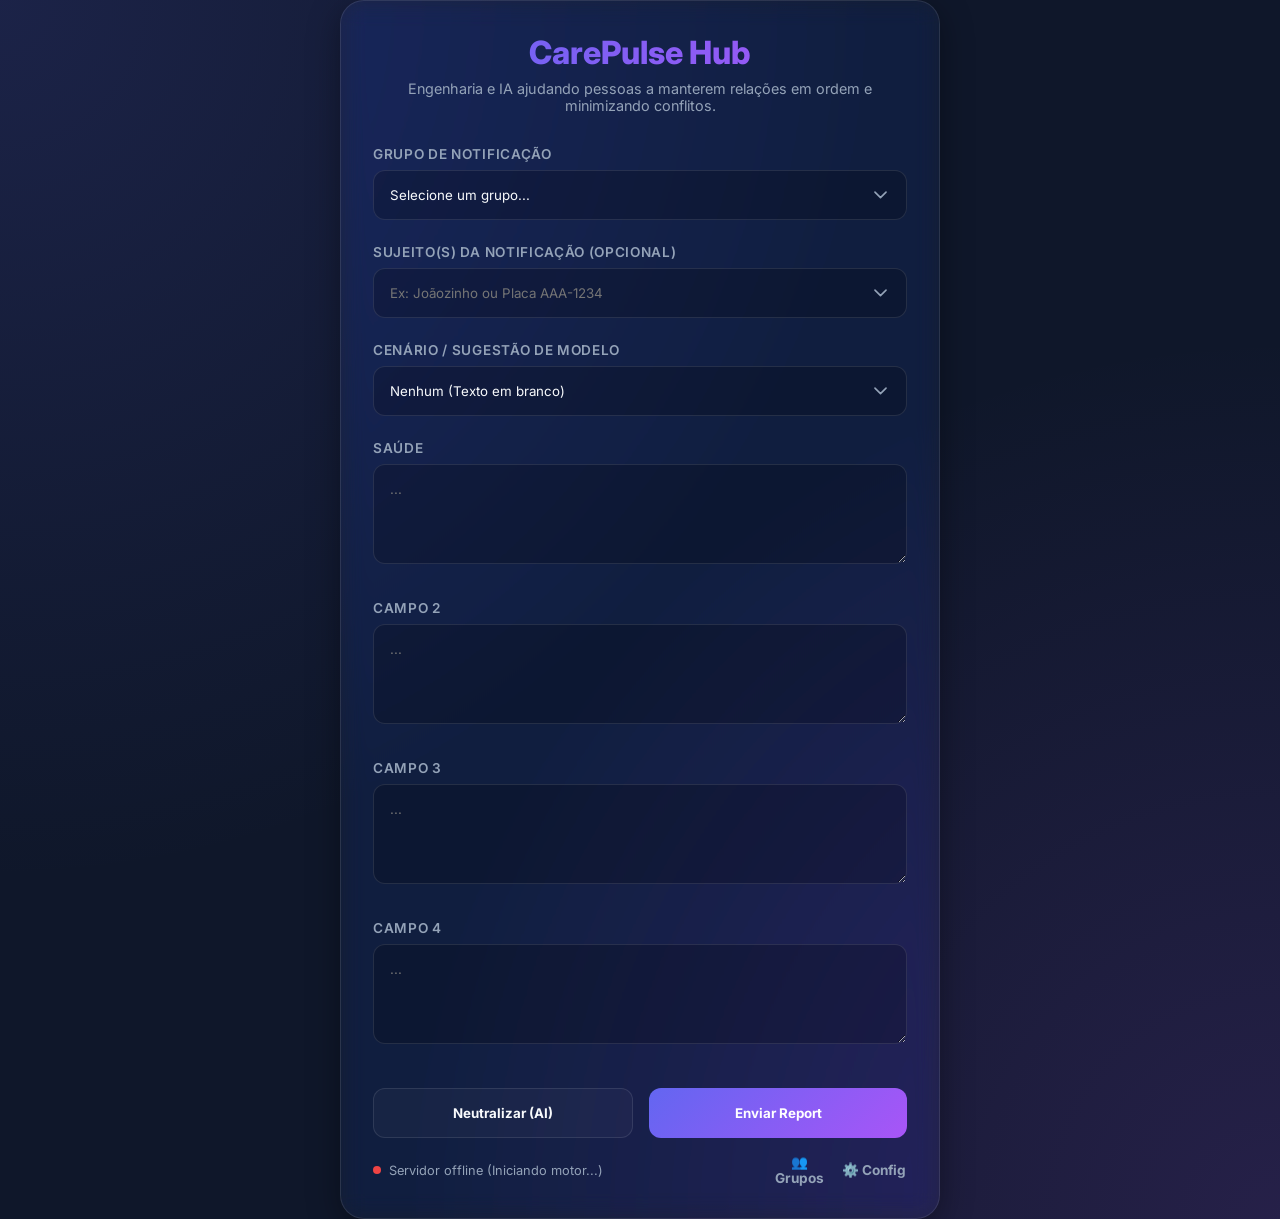
<file: frontend/index.html>
<!DOCTYPE html>
<html lang="pt-BR">

<head>
    <meta charset="UTF-8">
    <meta name="viewport" content="width=device-width, initial-scale=1.0">
    <title>CarePulse Hub | Cuidado & Organização</title>
    <link rel="preconnect" href="https://fonts.googleapis.com">
    <link rel="preconnect" href="https://fonts.gstatic.com" crossorigin>
    <link href="https://fonts.googleapis.com/css2?family=Inter:wght@400;600;800&display=swap" rel="stylesheet">
    <link rel="stylesheet" href="style.css">
</head>

<body>
    <div class="container">
        <h1>CarePulse Hub</h1>
        <p class="subtitle">Engenharia e IA ajudando pessoas a manterem relações em ordem e minimizando conflitos.</p>

        <form id="reportForm">
            <div class="form-group">
                <label for="reportGroup">Grupo de Notificação</label>
                <select id="reportGroup" required>
                    <option value="">Selecione um grupo...</option>
                </select>
            </div>

            <div class="form-group">
                <label for="assistedName">Sujeito(s) da Notificação (Opcional)</label>
                <input type="text" id="assistedName" placeholder="Ex: Joãozinho ou Placa AAA-1234">
            </div>

            <div class="form-group">
                <label for="reportScenario">Cenário / Sugestão de Modelo</label>
                <select id="reportScenario">
                    <option value="">Nenhum (Texto em branco)</option>
                </select>
            </div>

            <div class="form-group">
                <label id="labelField1" for="field1">Saúde</label>
                <textarea id="field1" placeholder="..."></textarea>
                <div id="suggest-field1" class="ai-suggestions"></div>
            </div>

            <div class="form-group">
                <label id="labelField2" for="field2">Campo 2</label>
                <textarea id="field2" placeholder="..."></textarea>
                <div id="suggest-field2" class="ai-suggestions"></div>
            </div>

            <div class="form-group">
                <label id="labelField3" for="field3">Campo 3</label>
                <textarea id="field3" placeholder="..."></textarea>
                <div id="suggest-field3" class="ai-suggestions"></div>
            </div>

            <div class="form-group">
                <label id="labelField4" for="field4">Campo 4</label>
                <textarea id="field4" placeholder="..."></textarea>
                <div id="suggest-field4" class="ai-suggestions"></div>
            </div>

            <div class="btn-group">
                <button type="button" class="btn-secondary" id="neutralizeBtn">Neutralizar (AI)</button>
                <button type="submit" class="btn-primary">Enviar Report</button>
            </div>

            <!-- Reflection Messages Container -->
            <div id="reflectionContainer"
                style="display: none; margin-top: 1rem; padding: 1rem; background: rgba(245, 158, 11, 0.1); border: 1px solid rgba(245, 158, 11, 0.3); border-radius: 8px; text-align: center; color: #eab308; font-style: italic; transition: opacity 0.5s ease;">
                <span id="reflectionMessage" style="transition: opacity 0.5s ease; opacity: 1;"></span>
            </div>
        </form>

        <div class="status-indicator" style="display: flex; justify-content: space-between; width: 100%;">
            <div style="display: flex; align-items: center; gap: 0.5rem;">
                <div class="dot"></div>
                <span id="statusText">Verificando conexão...</span>
            </div>
            <div style="display: flex; gap: 0.5rem;">
                <button type="button" id="manageGroupsBtn" class="btn-icon" title="Gerenciar Grupos de Notificação">👥
                    Grupos</button>
                <button type="button" id="settingsBtn" class="btn-icon" title="Configurações de Segurança e Perfil">⚙️
                    Config</button>
            </div>
        </div>
    </div>

    <!-- Settings Modal -->
    <div id="settingsModal" class="modal">
        <div class="modal-content">
            <span class="close-btn">&times;</span>
            <h2>Configurações do Sistema</h2>
            <form id="configForm">
                <div class="form-group">
                    <label for="userRole">Seu Perfil (Muda os campos do relatório)</label>
                    <select id="userRole" required
                        style="width: 100%; background: rgba(0, 0, 0, 0.2); border: 1px solid var(--glass-border); border-radius: 8px; padding: 0.5rem; color: var(--text-main); margin-bottom: 1rem;">
                        <option value="1">1. Pai/Mãe (Guarda)</option>
                        <option value="2">2. Cuidador Comum / Babá</option>
                        <option value="3">3. Técnico de Enfermagem</option>
                        <option value="4">4. Professor Particular</option>
                        <option value="5">5. Pet Sitter / Passeador</option>
                        <option value="6">6. Personal Trainer</option>
                        <option value="7">7. Mecânico / Manutenção</option>
                        <option value="8">8. Personal Organizer</option>
                        <option value="9">9. Empreiteiro / Pedreiro</option>
                        <option value="10">10. Customizado (Genérico)</option>
                    </select>
                </div>
                <div class="form-group">
                    <label for="masterKey">Chave Mestra (Jasypt)</label>
                    <input type="password" id="masterKey" required placeholder="A chave mestra gerada no código">
                </div>
                <div class="form-group">
                    <label for="emailUser">E-mail Remetente (Gmail)</label>
                    <input type="email" id="emailUser" required placeholder="seuemail@gmail.com">
                </div>
                <div class="form-group">
                    <label for="emailPass">Senha de App (Gmail)</label>
                    <input type="password" id="emailPass" required placeholder="abcd efgh ijkl mnop">
                </div>
                <div class="form-group">
                    <label for="recipientEmail">Destinatário Padrão (E-mail)</label>
                    <input type="email" id="recipientEmail" required placeholder="destino@email.com">
                </div>
                <div class="form-group">
                    <label for="openaiKey">OpenAI API Key</label>
                    <input type="password" id="openaiKey" placeholder="sk-...">
                </div>
                <div style="display: flex; gap: 1rem;">
                    <button type="submit" class="btn-primary" style="flex: 2;">Salvar Configurações</button>
                    <button type="button" id="encryptTestBtn" class="btn-secondary" style="flex: 1; font-size: 0.8rem;"
                        title="Testar gerador de Hash avulso">Testar Hash</button>
                </div>

                <hr style="border-color: rgba(239, 68, 68, 0.3); margin: 1.5rem 0;">
                <p
                    style="font-size: 0.75rem; color: #ef4444; margin-bottom: 0.75rem; font-weight: 600; text-transform: uppercase; letter-spacing: 0.05em;">
                    &#9888; Zona de Perigo</p>
                <button type="button" id="resetDbBtn" class="btn-danger">
                    &#128465; Resetar Banco de Dados
                </button>
                <p style="font-size: 0.72rem; color: var(--text-muted); margin-top: 0.5rem;">
                    Apaga todos os relatórios, grupos e configurações. Essa ação é irreversível e não tem volta.
                </p>
            </form>
        </div>
    </div>

    <!-- Group Management Modal -->
    <div id="groupsModal" class="modal">
        <div class="modal-content">
            <span class="close-btn" id="closeGroupsBtn">&times;</span>
            <h2>Grupos de Notificação</h2>
            <div id="groupsList" style="margin-bottom: 2rem; max-height: 200px; overflow-y: auto;">
                <!-- Group list injected here -->
            </div>

            <h3>Criar Novo Grupo</h3>
            <form id="createGroupForm">
                <div class="form-group">
                    <label for="newGroupName">Nome do Grupo</label>
                    <input type="text" id="newGroupName" required placeholder="Ex: Turma A, Cliente XYZ...">
                </div>
                <div class="form-group">
                    <label for="newGroupEmail">E-mail(s) do(s) Destinatário(s)</label>
                    <input type="email" id="newGroupEmail" required placeholder="destino@gmail.com">
                </div>
                <div class="form-group">
                    <label for="newGroupPeriod">Periodicidade</label>
                    <select id="newGroupPeriod" required
                        style="width: 100%; background: rgba(0, 0, 0, 0.2); border: 1px solid var(--glass-border); border-radius: 8px; padding: 0.5rem; color: var(--text-main); margin-bottom: 1rem;">
                        <option value="ON-DEMAND">Único / Sob Demanda</option>
                        <option value="DAILY">Diário</option>
                        <option value="WEEKLY">Semanal</option>
                    </select>
                </div>
                <button type="submit" class="btn-primary" style="width: 100%;">Adicionar Grupo</button>
            </form>
        </div>
    </div>

    <!-- Violation Modal -->
    <div id="violationModal" class="modal">
        <div class="modal-content">
            <span class="close-btn" id="closeViolationModal">&times;</span>
            <h2 style="color: #f59e0b;">⚠️ Termos Não Neutros Detectados</h2>
            <p style="margin-top: 1rem;">O seu relatório contém termos que podem ser considerados enviesados ou com
                carga emocional. Recomendamos fortemente revisar as sugestões da IA antes do envio.</p>
            <p style="margin-top: 1rem;">Deseja enviar assim mesmo? (Haverá um período de cancelamento de 3 minutos após
                confirmar).</p>
            <div class="btn-group" style="margin-top: 2rem;">
                <button type="button" class="btn-secondary" id="cancelSendBtn">Revisar Texto</button>
                <button type="button" class="btn-primary" id="confirmSendBtn"
                    style="background: #f59e0b; color: white;">Sim, Enviar Mesmo Assim</button>
            </div>
        </div>
    </div>

    <script src="app.js"></script>
</body>

</html>
</file>
<file: frontend/style.css>
:root {
    --primary: #6366f1;
    --secondary: #a855f7;
    --bg-dark: #0f172a;
    --glass-bg: rgba(255, 255, 255, 0.03);
    --glass-border: rgba(255, 255, 255, 0.1);
    --text-main: #f8fafc;
    --text-muted: #94a3b8;
    --accent-red: #ef4444;
}

* {
    margin: 0;
    padding: 0;
    box-sizing: border-box;
    font-family: 'Inter', sans-serif;
}

body {
    background-color: var(--bg-dark);
    background-image:
        radial-gradient(circle at 0% 0%, rgba(99, 102, 241, 0.15) 0, transparent 50%),
        radial-gradient(circle at 100% 100%, rgba(168, 85, 247, 0.15) 0, transparent 50%);
    color: var(--text-main);
    min-height: 100vh;
    display: flex;
    justify-content: center;
    align-items: center;
    overflow-x: hidden;
}

.container {
    width: 90%;
    max-width: 600px;
    padding: 2rem;
    backdrop-filter: blur(12px) saturate(180%);
    -webkit-backdrop-filter: blur(12px) saturate(180%);
    background-color: var(--glass-bg);
    border-radius: 24px;
    border: 1px solid var(--glass-border);
    box-shadow: 0 8px 32px 0 rgba(0, 0, 0, 0.37);
}

h1 {
    font-size: 2rem;
    font-weight: 800;
    background: linear-gradient(to right, var(--primary), var(--secondary));
    -webkit-background-clip: text;
    background-clip: text;
    -webkit-text-fill-color: transparent;
    margin-bottom: 0.5rem;
    text-align: center;
}

p.subtitle {
    color: var(--text-muted);
    text-align: center;
    margin-bottom: 2rem;
    font-size: 0.9rem;
}

.form-group {
    margin-bottom: 1.5rem;
}

label {
    display: block;
    margin-bottom: 0.5rem;
    font-size: 0.85rem;
    font-weight: 600;
    color: var(--text-muted);
    text-transform: uppercase;
    letter-spacing: 0.05em;
}

textarea {
    width: 100%;
    background: rgba(0, 0, 0, 0.2);
    border: 1px solid var(--glass-border);
    border-radius: 12px;
    padding: 1rem;
    color: var(--text-main);
    resize: vertical;
    min-height: 100px;
    transition: all 0.3s ease;
}

textarea:focus {
    outline: none;
    border-color: var(--primary);
    box-shadow: 0 0 0 4px rgba(99, 102, 241, 0.1);
}

.btn-group {
    display: flex;
    gap: 1rem;
    margin-top: 2rem;
}

button {
    flex: 1;
    padding: 1rem;
    border-radius: 12px;
    border: none;
    font-weight: 700;
    cursor: pointer;
    transition: all 0.3s ease;
}

.btn-primary {
    background: linear-gradient(135deg, var(--primary), var(--secondary));
    color: white;
}

.btn-primary:hover {
    transform: translateY(-2px);
    box-shadow: 0 10px 20px -10px rgba(99, 102, 241, 0.5);
}

.btn-secondary {
    background: var(--glass-bg);
    border: 1px solid var(--glass-border);
    color: var(--text-main);
}

.btn-secondary:hover {
    background: rgba(255, 255, 255, 0.08);
}

.btn-danger {
    width: 100%;
    background: transparent;
    border: 1px solid rgba(239, 68, 68, 0.5);
    color: #ef4444;
    font-size: 0.85rem;
}

.btn-danger:hover {
    background: rgba(239, 68, 68, 0.15);
    border-color: #ef4444;
}

.status-indicator {
    display: flex;
    align-items: center;
    gap: 0.5rem;
    font-size: 0.8rem;
    color: var(--text-muted);
    margin-top: 1rem;
}

.dot {
    width: 8px;
    height: 8px;
    border-radius: 50%;
    background: #10b981;
}

/* Animations */
@keyframes fadeIn {
    from {
        opacity: 0;
        transform: translateY(10px);
    }

    to {
        opacity: 1;
        transform: translateY(0);
    }
}

.container {
    animation: fadeIn 0.8s ease-out;
}

/* Modal Styles */
.modal {
    display: none;
    position: fixed;
    top: 0;
    left: 0;
    width: 100%;
    height: 100%;
    background-color: rgba(0, 0, 0, 0.7);
    backdrop-filter: blur(5px);
    z-index: 1000;
    justify-content: center;
    align-items: center;
}

.modal-content {
    background-color: var(--bg-dark);
    padding: 2rem;
    border-radius: 16px;
    border: 1px solid var(--glass-border);
    width: 90%;
    max-width: 500px;
    position: relative;
    box-shadow: 0 10px 30px rgba(0, 0, 0, 0.5);
}

.modal-content h2 {
    margin-bottom: 1.5rem;
    font-size: 1.5rem;
    color: var(--text-main);
}

.close-btn {
    position: absolute;
    top: 15px;
    right: 20px;
    color: var(--text-muted);
    font-size: 1.5rem;
    cursor: pointer;
}

.close-btn:hover {
    color: var(--text-main);
}

input[type="text"],
input[type="password"],
input[type="email"],
select {
    width: 100%;
    background: rgba(0, 0, 0, 0.2);
    border: 1px solid var(--glass-border);
    border-radius: 12px;
    padding: 1rem;
    color: var(--text-main);
    transition: all 0.3s ease;
    cursor: pointer;
    appearance: none;
    background-image: url("data:image/svg+xml,%3Csvg xmlns='http://www.w3.org/2000/svg' fill='none' viewBox='0 0 24 24' stroke='%2394a3b8'%3E%3Cpath stroke-linecap='round' stroke-linejoin='round' stroke-width='2' d='M19 9l-7 7-7-7'%3E%3C/path%3E%3C/svg%3E");
    background-repeat: no-repeat;
    background-position: right 1rem center;
    background-size: 1.2rem;
}

input:focus,
select:focus {
    outline: none;
    border-color: var(--primary);
    box-shadow: 0 0 0 4px rgba(99, 102, 241, 0.1);
}

select option {
    background-color: var(--bg-dark);
    color: var(--text-main);
}

/* AI Suggestions UI */
.ai-suggestions {
    margin-top: 0.5rem;
    display: flex;
    flex-direction: column;
    gap: 0.5rem;
}

.suggestion-item {
    background: rgba(0, 0, 0, 0.3);
    border-left: 4px solid var(--primary);
    border-radius: 4px;
    padding: 0.75rem;
    font-size: 0.85rem;
    animation: fadeIn 0.3s ease-out;
}

.suggestion-item.severity-HIGH {
    border-left-color: #ef4444;
    background: rgba(239, 68, 68, 0.1);
}

.suggestion-item.severity-CRITICAL {
    border-left-color: #b91c1c;
    /* Darker red */
    background: rgba(185, 28, 28, 0.15);
    border-width: 6px;
    /* High focus */
}

.suggestion-item.severity-MEDIUM {
    border-left-color: #f59e0b;
    background: rgba(245, 158, 11, 0.1);
}

.suggestion-item.severity-LOW {
    border-left-color: #3b82f6;
    background: rgba(59, 130, 246, 0.1);
}

.suggestion-header {
    display: flex;
    justify-content: space-between;
    margin-bottom: 0.25rem;
}

.suggestion-original {
    font-weight: bold;
    color: #ef4444;
    text-decoration: line-through;
}

.suggestion-replacement {
    font-weight: bold;
    color: #10b981;
}

.suggestion-reason {
    color: var(--text-muted);
    font-size: 0.8rem;
    margin-top: 0.25rem;
}



.btn-icon {
    background: none;
    border: none;
    color: var(--text-muted);
    cursor: pointer;
    font-size: 0.85rem;
    transition: color 0.3s ease;
    padding: 0;
}

.btn-icon:hover {
    color: var(--text-main);
}
</file>
